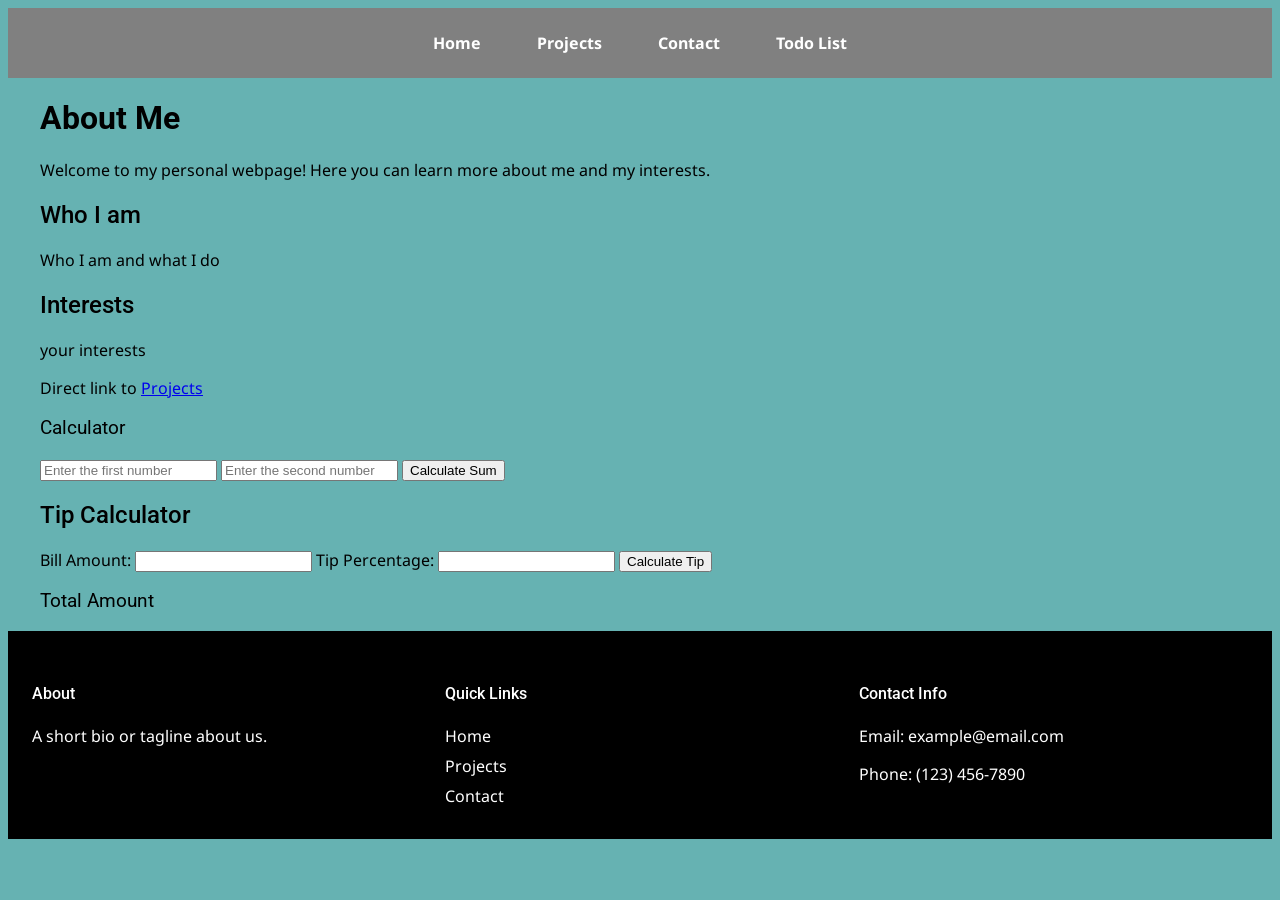
<file: index.html>
<!doctype html>
<html>
  <head>
    <meta charset="utf-8" />
    <meta name="viewport" content="width=device-width, initial-scale=1.0" />
    <title>About Me</title>
    <style>
      @import url("https://fonts.googleapis.com/css2?family=Noto+Sans:ital@0;1&family=Roboto:ital,wght@0,100..900;1,100..900&display=swap");
    </style>
    <link rel="stylesheet" href="styles.css" />
    <script src="script.js" defer></script>
  </head>
  <body>
    <header>
      <!--burger button-->
      <button class="burger">
        <span></span>
        <span></span>
        <span></span>
      </button>
      <!-- Navigation Bar -->
      <nav>
        <ul>
          <li><a href="index.html">Home</a></li>
          <li><a href="project.html">Projects</a></li>
          <li><a href="contact.html">Contact</a></li>
          <li><a href="./todo-list/index.html">Todo List</a></li>
        </ul>
      </nav>
    </header>

    <main>
      <h1>About Me</h1>
      <p>
        Welcome to my personal webpage! Here you can learn more about me and my
        interests.
      </p>
      <section>
        <h2>Who I am</h2>
        <p>Who I am and what I do</p>
      </section>
      <section>
        <h2>Interests</h2>
        <p>your interests</p>
      </section>
      Direct link to <a href="project.html#project-list">Projects</a>
      <section>
        <h3>Calculator</h3>
        <input id="num1" type="number" placeholder="Enter the first number" />
        <input id="num2" type="number" placeholder="Enter the second number" />
        <button id="calculate">Calculate Sum</button>

        <h2>Tip Calculator</h2>
        <form id="tip-form">
          <label for="billAmount">Bill Amount:</label>
          <input type="number" id="billAmount" name="billAmount" required />

          <label for="tipPercentage">Tip Percentage:</label>
          <input
            type="number"
            id="tipPercentage"
            name="tipPercentage"
            required
          />

          <button type="submit">Calculate Tip</button>
        </form>

        <h3>Total Amount</h3>
        <p id="result"></p>
      </section>
    </main>

    <footer class="site-footer">
      <section class="footer-section">
        <h4>About</h4>
        <p>A short bio or tagline about us.</p>
      </section>
      <section class="footer-section">
        <h4>Quick Links</h4>
        <ul>
          <li><a href="index.html">Home</a></li>
          <li><a href="project.html">Projects</a></li>
          <li><a href="contact.html">Contact</a></li>
        </ul>
      </section>
      <section class="footer-section">
        <h4>Contact Info</h4>
        <p>Email: <a href="mailto:example@email.com">example@email.com</a></p>
        <p>Phone: <a href="tel:+11234567890">(123) 456-7890</a></p>
      </section>
    </footer>
  </body>
</html>
</file>
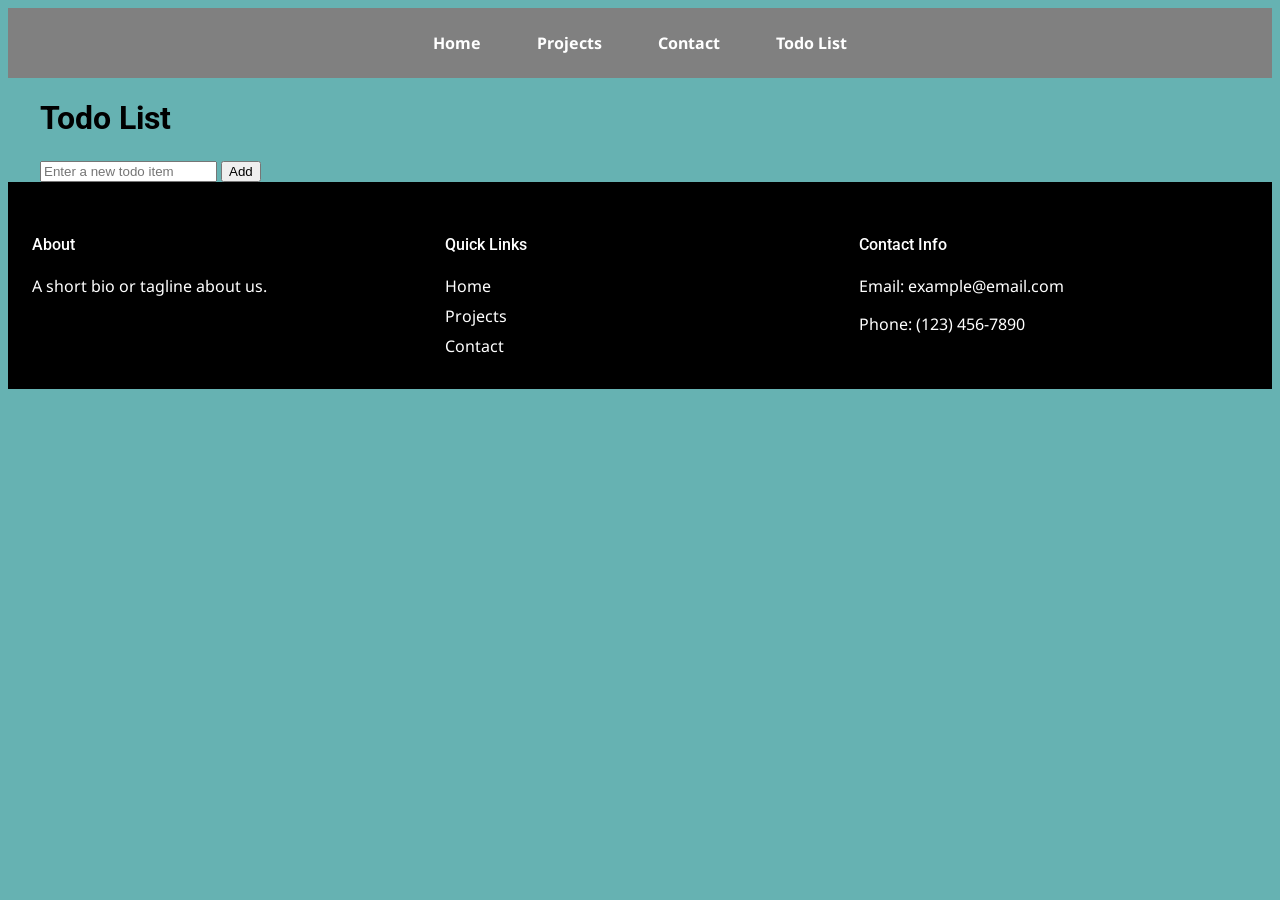
<file: todo-list/index.html>
<!doctype html>
<html>
  <head>
    <meta charset="utf-8" />
    <meta name="viewport" content="width=device-width, initial-scale=1.0" />
    <title>Todo List</title>
    <style>
      @import url("https://fonts.googleapis.com/css2?family=Noto+Sans:ital@0;1&family=Roboto:ital,wght@0,100..900;1,100..900&display=swap");
    </style>
    <link rel="stylesheet" href="../styles.css" />
    <style>
      .completed {
        text-decoration: line-through;
        color: gray;
      }
    </style>
    <script src="../script.js" defer></script>
    <script src="script.js" defer></script>
  </head>
  <body>
    <header>
      <!--burger button-->
      <button class="burger">
        <span></span>
        <span></span>
        <span></span>
      </button>
      <!-- Navigation Bar -->
      <nav>
        <ul>
          <li><a href="../index.html">Home</a></li>
          <li><a href="../project.html">Projects</a></li>
          <li><a href="../contact.html">Contact</a></li>
          <li><a href="index.html">Todo List</a></li>
        </ul>
      </nav>
    </header>

    <main>
      <h1>Todo List</h1>
      <input type="text" id="todo-item" placeholder="Enter a new todo item" />
      <button id="add-btn">Add</button>
      <div id="todo-container"></div>
    </main>

    <footer class="site-footer">
      <section class="footer-section">
        <h4>About</h4>
        <p>A short bio or tagline about us.</p>
      </section>
      <section class="footer-section">
        <h4>Quick Links</h4>
        <ul>
          <li><a href="../index.html">Home</a></li>
          <li><a href="../project.html">Projects</a></li>
          <li><a href="../contact.html">Contact</a></li>
        </ul>
      </section>
      <section class="footer-section">
        <h4>Contact Info</h4>
        <p>Email: <a href="mailto:example@email.com">example@email.com</a></p>
        <p>Phone: <a href="tel:+11234567890">(123) 456-7890</a></p>
      </section>
    </footer>
  </body>
</html>
</file>
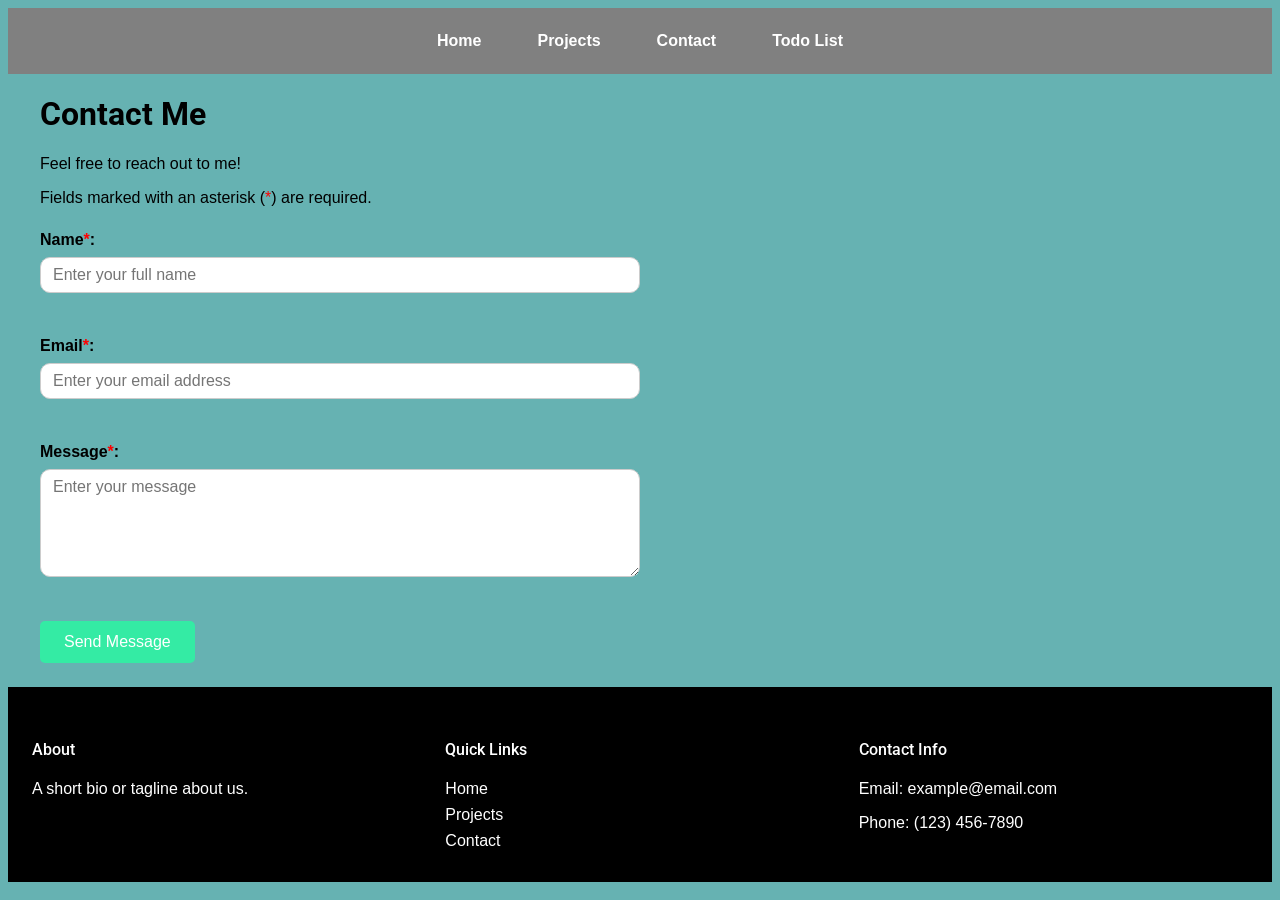
<file: contact.html>
<!doctype html>
<html>
  <head>
    <meta charset="utf-8" />
    <meta name="viewport" content="width=device-width, initial-scale=1.0" />
    <title>Contact Me</title>
    <style>
      @import url("https://fonts.googleapis.com/css2?family=Boldonse&family=Roboto:ital,wght@0,100..900;1,100..900&display=swap");
    </style>
    <link rel="stylesheet" href="styles.css" />
    <script src="script.js" defer></script>
  </head>
  <body>
    <header>
      <!--burger button-->
      <button class="burger">
        <span></span>
        <span></span>
        <span></span>
      </button>
      <nav>
        <ul>
          <li><a href="index.html">Home</a></li>
          <li><a href="project.html">Projects</a></li>
          <li><a href="contact.html">Contact</a></li>
          <li><a href="./todo-list/index.html">Todo List</a></li>
        </ul>
      </nav>
    </header>

    <main>
      <h1>Contact Me</h1>
      <p>Feel free to reach out to me!</p>
      <p>Fields marked with an asterisk (<span class="red">*</span>) are required.</p>
      <div id="contact-banner"></div>
      <form id="contact-form" novalidate>
        <div class="form-group">
          <label for="name">Name<span class="red">*</span>:</label>
          <input
            type="text"
            id="name"
            name="name"
            value=""
            placeholder="Enter your full name"
            required
          />
          <span class="field-error" id="name-error"></span>
        </div>

        <div class="form-group">
          <label for="email">Email<span class="red">*</span>:</label>
          <input
            type="email"
            id="email"
            name="email"
            value=""
            placeholder="Enter your email address"
            required
          />
          <span class="field-error" id="email-error"></span>
        </div>

        <div class="form-group">
          <label for="message">Message<span class="red">*</span>:</label>
          <textarea
            id="message"
            name="message"
            value=""
            rows="5"
            placeholder="Enter your message"
            maxlength="250"
            required
          ></textarea>
          <span class="field-error" id="message-error"></span>
        </div>

        <button type="submit" class="btn-submit">Send Message</button>
      </form>
    </main>

    <footer class="site-footer">
      <section class="footer-section">
        <h4>About</h4>
        <p>A short bio or tagline about us.</p>
      </section>
      <section class="footer-section">
        <h4>Quick Links</h4>
        <ul>
          <li><a href="index.html">Home</a></li>
          <li><a href="project.html">Projects</a></li>
          <li><a href="contact.html">Contact</a></li>
        </ul>
      </section>
      <section class="footer-section">
        <h4>Contact Info</h4>
        <p>Email: <a href="mailto:example@email.com">example@email.com</a></p>
        <p>Phone: <a href="tel:+11234567890">(123) 456-7890</a></p>
      </section>
    </footer>
  </body>
</html>
</file>
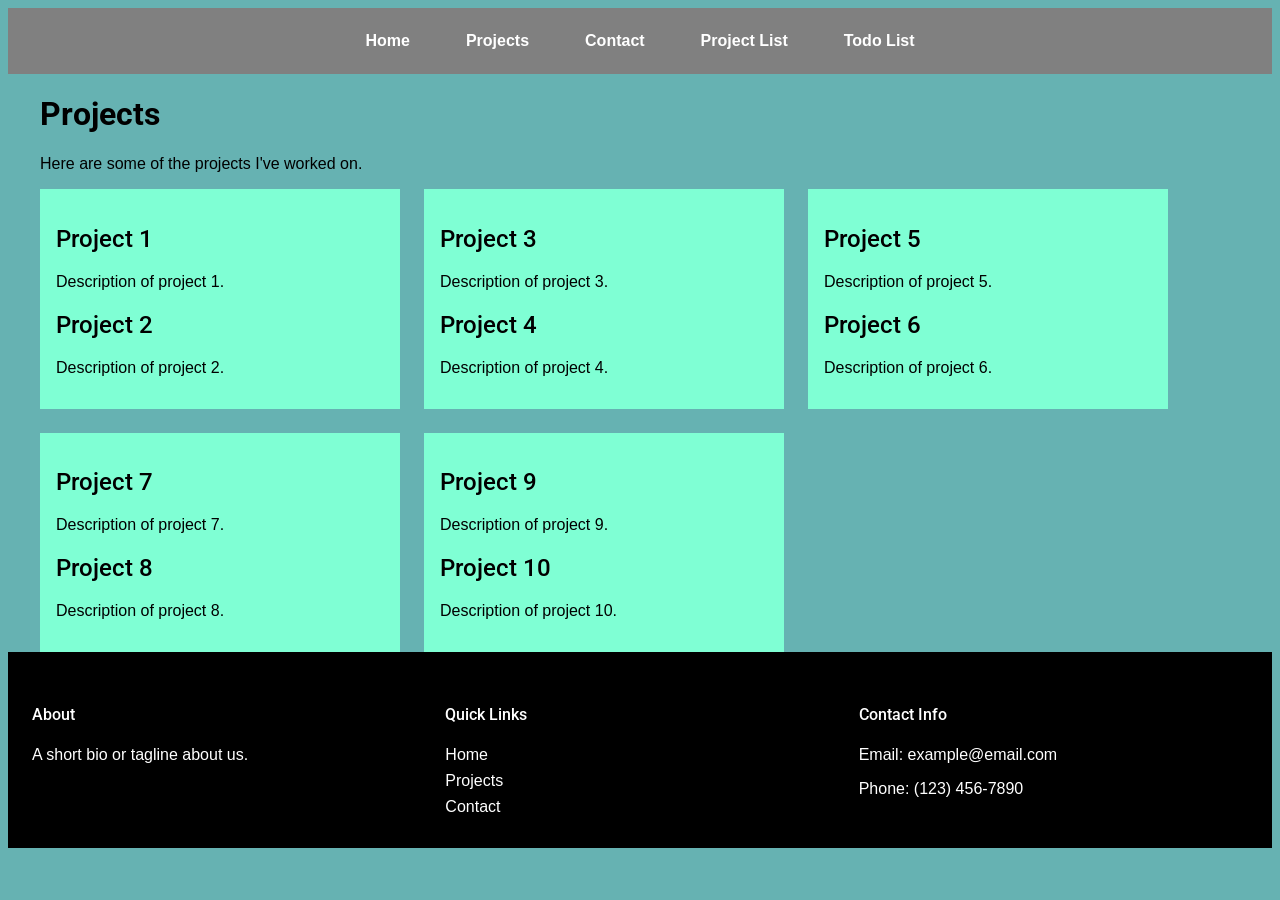
<file: project.html>
<!doctype html>
<html>
  <head>
    <meta charset="utf-8" />
    <meta name="viewport" content="width=device-width, initial-scale=1.0" />
    <title>Projects</title>
    <style>
      @import url("https://fonts.googleapis.com/css2?family=Boldonse&family=Roboto:ital,wght@0,100..900;1,100..900&display=swap");
    </style>
    <link rel="stylesheet" href="styles.css" />
    <script src="script.js" defer></script>
  </head>
  <body>
    <header>
      <!--burger button-->
      <button class="burger">
        <span></span>
        <span></span>
        <span></span>
      </button>
      <nav>
        <ul>
          <li><a href="index.html">Home</a></li>
          <li><a href="project.html">Projects</a></li>
          <li><a href="contact.html">Contact</a></li>
          <li><a href="#project-list">Project List</a></li>
          <li><a href="./todo-list/index.html">Todo List</a></li>
        </ul>
      </nav>
    </header>

    <main>
      <h1>Projects</h1>
      <p>Here are some of the projects I've worked on.</p>
      <div id="project-list" class="container">
        <section>
          <h2>Project 1</h2>
          <p>Description of project 1.</p>
          <h2>Project 2</h2>
          <p>Description of project 2.</p>
        </section>
        <section>
          <h2>Project 3</h2>
          <p>Description of project 3.</p>
          <h2>Project 4</h2>
          <p>Description of project 4.</p>
        </section>
        <section>
          <h2>Project 5</h2>
          <p>Description of project 5.</p>
          <h2>Project 6</h2>
          <p>Description of project 6.</p>
        </section>
        <section id="project-section-4">
          <h2>Project 7</h2>
          <p>Description of project 7.</p>
          <h2>Project 8</h2>
          <p>Description of project 8.</p>
        </section>
        <section id="project-section-5">
          <h2>Project 9</h2>
          <p>Description of project 9.</p>
          <h2>Project 10</h2>
          <p>Description of project 10.</p>
        </section>
      </div>
    </main>

    <footer class="site-footer">
      <section class="footer-section">
        <h4>About</h4>
        <p>A short bio or tagline about us.</p>
      </section>
      <section class="footer-section">
        <h4>Quick Links</h4>
        <ul>
          <li><a href="index.html">Home</a></li>
          <li><a href="project.html">Projects</a></li>
          <li><a href="contact.html">Contact</a></li>
        </ul>
      </section>
      <section class="footer-section">
        <h4>Contact Info</h4>
        <p>Email: <a href="mailto:example@email.com">example@email.com</a></p>
        <p>Phone: <a href="tel:+11234567890">(123) 456-7890</a></p>
      </section>
    </footer>
  </body>
</html>
</file>
<file: styles.css>
/************** General Styles ********************/
body {
  font-family: "Noto Sans", sans-serif;
  font-optical-sizing: auto;
  font-weight: 400;
  font-style: normal;
  font-variation-settings: "wdth" 100;
  font-size: 1rem;
}

/************** Text Styles ********************/
h1,
h2,
h3,
h4,
h5,
h6 {
  font-family: "Roboto", sans-serif;
  font-optical-sizing: auto;
  font-style: normal;
  font-variation-settings: "wdth" 100;
}

h1 {
  font-weight: 700;
}

h2 {
  font-weight: 500;
}

h3 {
  font-weight: 400;
}

h4 {
  font-weight: 300;
}

h5 {
  font-weight: 200;
}

h6 {
  font-weight: 100;
}

header {
  background-color: gray;
  padding: 1rem 1.5rem;
}

.burger {
  background: none;
  border: none;
  cursor: pointer;
  display: flex;
  flex-direction: column;
  gap: 0.5rem;
  padding: 0.5rem;
}

.burger span {
  display: block;
  background-color: white;
  width: 25px;
  height: 3px;
}

nav ul {
  display: none;
  flex-direction: column;
  list-style: none;
  margin: 0;
  padding: 0;
  gap: 2rem;
}

nav.open ul {
  display: flex;
}

nav ul li a {
  color: white;
  text-decoration: none;
  display: block;
  text-align: center;
  padding: 8px 12px;
  font-weight: bold;
}

nav ul li a:hover {
  background-color: white;
  color: black;
}

main {
  max-width: 1200px;
  margin: 0 auto;
}

.container {
  display: flex;
  flex-wrap: wrap;
  gap: 1.5rem;
}

.container section {
  background-color: aquamarine;
  width: 100%;
  box-sizing: border-box;
}

/* Footer Styles */
.site-footer {
  background-color: black;
  color: white;
  display: flex;
  flex-direction: column;
  gap: 1.5rem;
  padding: 2rem 1.5rem;
}

.footer-section h4 {
    font-weight: 500;
}

.footer-section ul {
    list-style: none;
    padding: 0;
    margin: 0;
    display: flex;
    flex-direction: column;
    gap: 0.5rem;
}

.footer-section a {
    color: white;
    text-decoration: none;
}

.footer-section a:hover {
    color: red;
    text-decoration: underline;
}

/************** Mobile Styles ********************/
#project-section-4,
#project-section-5 {
  display: none;
}

/************** Contact Form Styles *************/
#contact-form {
  display: flex;
  flex-direction: column;
  gap: 1rem;
  max-width: 600px;
  margin: 1.5rem 0;
}

.form-group {
  display: flex;
  flex-direction: column;
  gap: 0.5rem;
}

.form-group label {
  font-weight: 600;
  font-size: 1rem;
}

.form-group input,
.form-group textarea {
  border: 1px solid #ccc;
  border-radius: 10px;
  font-family: inherit;
  font-size: 1rem;
  padding: 0.5rem 0.75rem;
}

.field-error {
  color: red;
  font-size: 0.875rem;
  min-height: 1.25rem; /* Reserve space for error messages */
}

.btn-submit {
  background-color: #34eba4;
  color: white;
  border: none;
  align-self: flex-start;
  padding: 0.75rem 1.5rem; 
  font-size: 1rem;
  border-radius: 5px;
  cursor: pointer;
  font-family: inherit;
  transition: background-color 5s ease;
}

/************** Link Styles ********************/

/************** Image Styles ********************/

/************** Utility Classes ********************/
.red {
  color: red;
}

.noto-sans-400 {
  font-family: "Noto Sans", sans-serif;
  font-optical-sizing: auto;
  font-weight: 400;
  font-style: normal;
  font-variation-settings: "wdth" 100;
}

.roboto-200 {
  font-family: "Roboto", sans-serif;
  font-optical-sizing: auto;
  font-weight: 200;
  font-style: normal;
  font-variation-settings: "wdth" 100;
}

.roboto-400 {
  font-family: "Roboto", sans-serif;
  font-optical-sizing: auto;
  font-weight: 400;
  font-style: normal;
  font-variation-settings: "wdth" 100;
}
.roboto-700 {
  font-family: "Roboto", sans-serif;
  font-optical-sizing: auto;
  font-weight: 700;
  font-style: normal;
  font-variation-settings: "wdth" 100;
}

/************** Media Queries ********************/

/* Media Query for low resolution  Tablets, Ipads */
@media (min-width: 481px) and (max-width: 767px) {
  body {
    background-color: yellow;
  }

  .container section {
    width: 45%;
    padding: 1rem;
  }
}

/* Media Query for Tablets Ipads portrait mode */
@media (min-width: 768px) and (max-width: 1024px) {
  body {
    background-color: #4da6ff;
  }

  nav.open ul {
    flex-direction: row;
    flex-wrap: wrap;
    justify-content: end;
  }

  #project-section-4 {
    display: block;
  }

  .container section {
    width: 48%;
    padding: 1rem;
  }

  .site-footer {
    flex-direction: row;
    flex-wrap: wrap;
  }

  .footer-section {
    width: calc(50% - 0.75rem);
  }
}

/* Media Query for Laptops and Desktops */
@media (min-width: 1025px) and (max-width: 1280px) {
  body {
    background-color:#66b2b2;
  }

  .burger {
    display: none;
  }

  nav ul {
    display: flex;
    flex-direction: row;
    justify-content: center;
    gap: 2rem;
  }

  #project-section-4,
  #project-section-5 {
    display: block;
  }

  .container section {
    width: 30%;
    padding: 1rem;
  }

  .site-footer {
    flex-direction: row;
  }
  
  .footer-section {
    flex: 1;
  }
}

/* Media Query for Large screens */
@media (min-width: 1281px) {
  body {
    background-color: #ff4d4d;
  }

  .burger {
    display: none;
  }

  nav ul {
    display: flex;
    flex-direction: row;
    justify-content: end;
    gap: 2rem;
  }

  #project-section-4,
  #project-section-5 {
    display: block;
  }

  .container section {
    width: 30%;
    padding: 1rem;
  }

  .site-footer {
    flex-direction: row;
  }

  .footer-section {
    flex: 1;
  }
}
</file>
